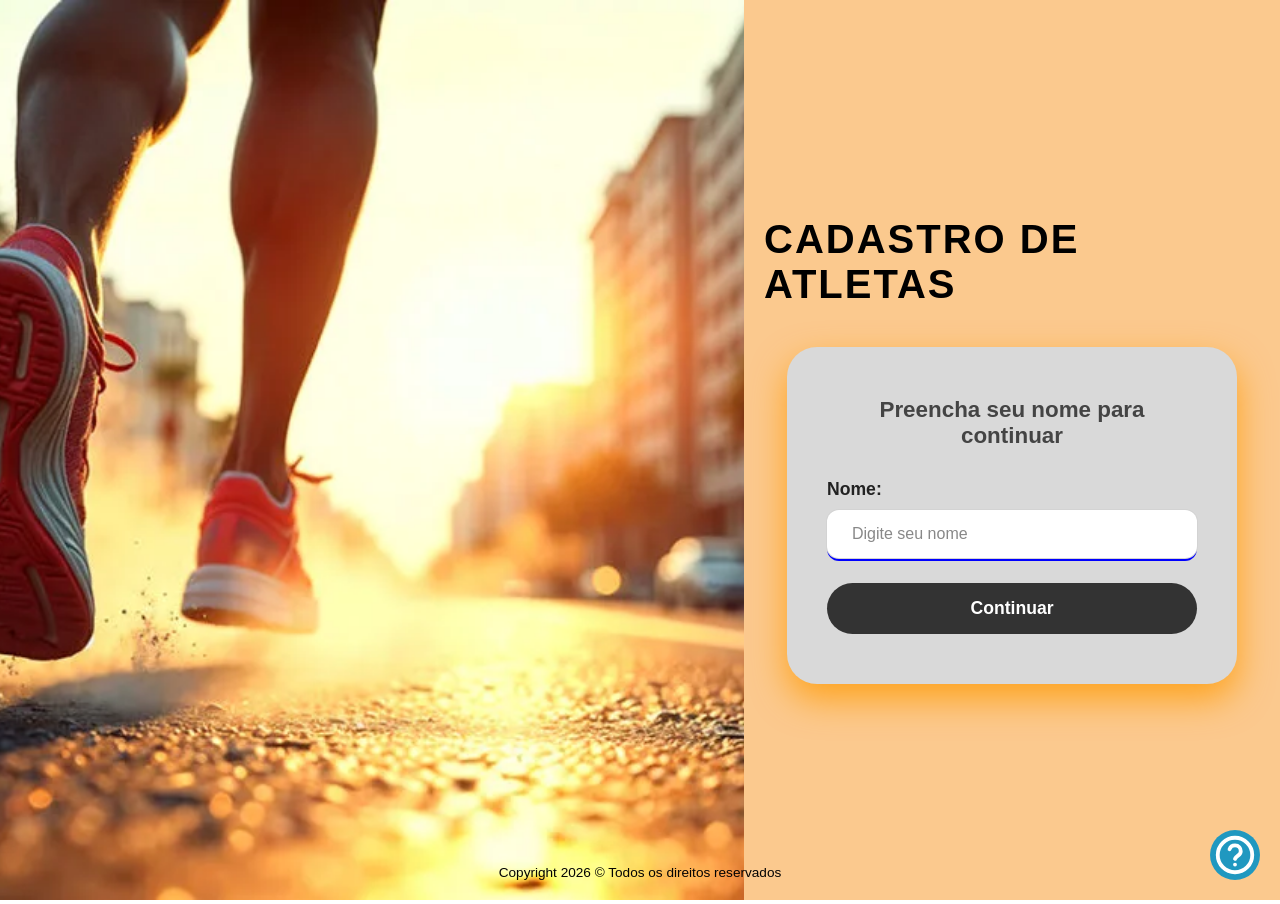
<file: index.html>
<!DOCTYPE html>
<html lang="pt-br">
<head>
    <meta charset="UTF-8">
    <meta name="viewport" content="width=device-width, initial-scale=1.0">
    <title>Cadastro de Atletas</title>
    <link rel="stylesheet" href="CSS/style.css">
</head>
<body>
    <div class="main-container">
        <div class="banner-side">
            <img src="img/Corrida-de-Rua-para-Iniciantes_-5-Dicas-Essenciais-para-Comecar-com-o-Pe-Direito-Banner-Site-1024x597.jpg.webp" alt="Atleta correndo">
        </div>

        <div class="form-side">
            <h1>Cadastro de Atletas</h1>
            
            <div class="form-card">
                <h2>Preencha seu nome para continuar</h2>
                
                <form id="cadastroForm">
                    <div class="input-group">
                        <label for="nome">Nome:</label>
                        <input type="text" id="nome" placeholder="Digite seu nome" required>
                    </div>
                    <button type="submit" id="btnContinuar">Continuar</button>
                </form>
            </div>
        </div>
    </div>

    <button id="btn-help" class="help">
        <img src="img/help.svg" alt="Help">
    </button>

    <div id="toast" class="toast-container">
        <span id="toast-message">Por favor, digite um nome válido</span>
    </div>

    <footer>
        Copyright 2026 © Todos os direitos reservados
    </footer>

    <script src="JAVA/java.js"></script>
</body>
</html>
</file>
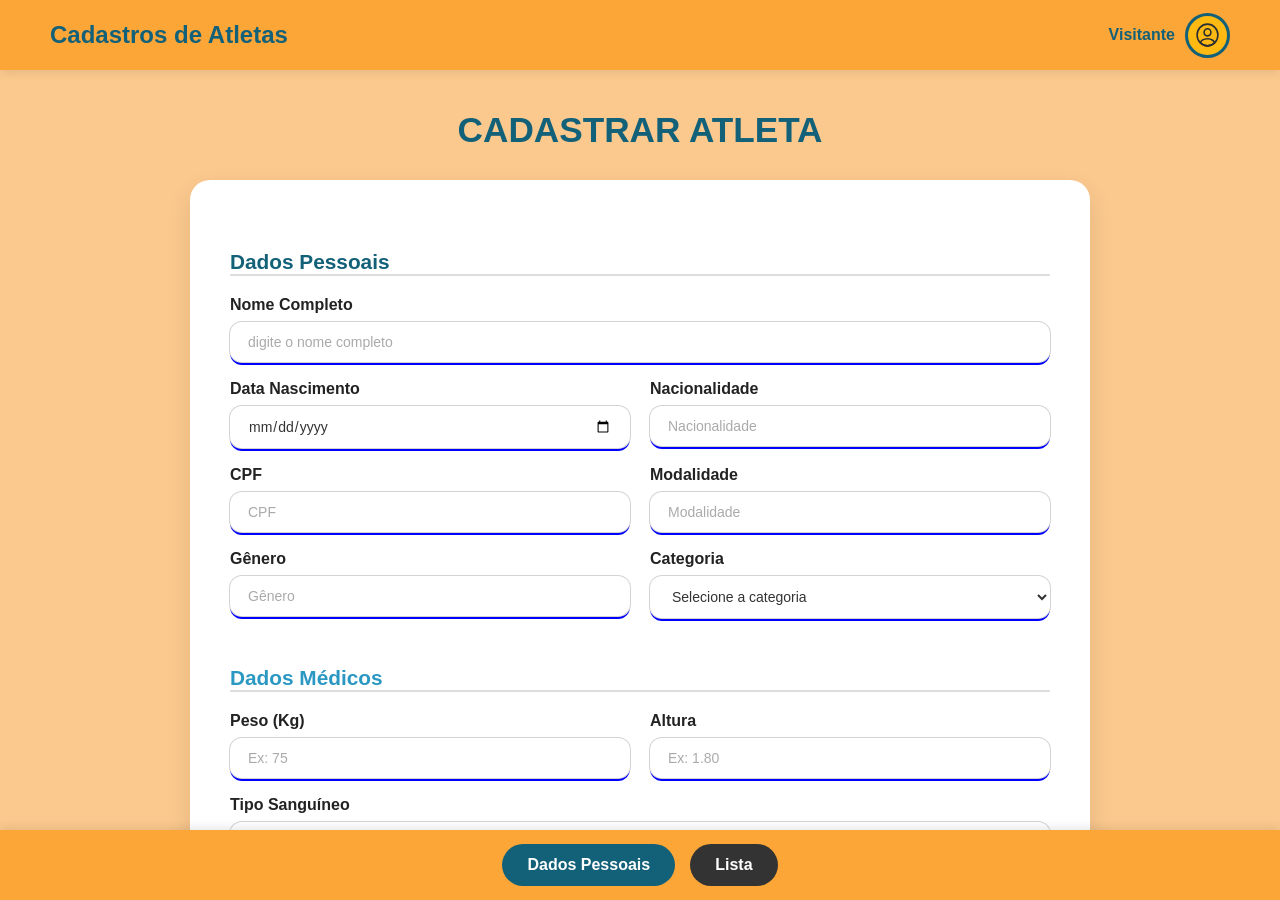
<file: Dados.html>
<!DOCTYPE html>
<html lang="pt-br">
<head>
    <meta charset="UTF-8">
    <meta name="viewport" content="width=device-width, initial-scale=1.0">
    <title>Cadastro de Atleta - Fullscreen</title>
    <link rel="stylesheet" href="CSS/Dados.css">
    <script src="JAVA/Dados.js"></script>
</head>
<body>
    <div class="main-fullscreen-container">
        <header class="header-fullscreen">
    <h1 class="header-title-fullscreen">Cadastros de Atletas</h1>
    
    <div class="user-profile-wrapper">
        <span id="nome-usuario-logado"></span>
        
        <div class="profile-menu-container">
            <div class="profile-icon-fullscreen" id="profile-icon-btn">
                <img src="img/profile-circle-svgrepo-com.svg" alt="Ícone de Perfil">
            </div>

            <div id="dropdown-perfil" class="dropdown-content">
                <p id="dropdown-nome-usuario"></p>
                <button id="btn-sair" class="btn-logout">SAIR</button>
            </div>
        </div>
    </div>
</header>

        <main class="main-content-fullscreen">
            
            <div id="tela-cadastro" style="display: flex; flex-direction: column; align-items: center; width: 100%;">
                <h2 class="form-main-title-fullscreen">Cadastrar Atleta</h2>

                <div class="registration-form-card">
                    <form id="cadastroFormFullscreen">
                        
                        <h3 class="form-section-title">Dados Pessoais</h3>
                        
                        <div class="input-group-fullscreen">
                            <label for="nomeAtleta">Nome Completo</label>
                            <input type="text" id="nomeAtleta" placeholder="digite o nome completo" required>
                        </div>

                        <div class="form-row">
                            <div class="input-group-fullscreen">
                                <label for="dtNascimento">Data Nascimento</label>
                                <input type="date" id="dtNascimento" required>
                            </div>
                            <div class="input-group-fullscreen">
                                <label for="nacionalidade">Nacionalidade</label>
                                <input type="text" id="nacionalidade" placeholder="Nacionalidade" required>
                            </div>
                        </div>

                        <div class="form-row">
                            <div class="input-group-fullscreen">
                                <label for="cpf">CPF</label>
                                <input type="text" id="cpf" placeholder="CPF" required>
                            </div>
                            <div class="input-group-fullscreen">
                                <label for="modalidade">Modalidade</label>
                                <input type="text" id="modalidade" placeholder="Modalidade" required>
                            </div>
                        </div>

                        <div class="form-row">
                            <div class="input-group-fullscreen">
                                <label for="genero">Gênero</label>
                                <input type="text" id="genero" placeholder="Gênero">
                            </div>
                            <div class="input-group-fullscreen">
                                <label for="categoriaAtleta">Categoria</label>
                                <select id="categoriaAtleta" required>
                                    <option value="" disabled selected>Selecione a categoria</option>
                                    <option>Sub-20</option>
                                    <option>Sub-23</option>
                                    <option>Sênior</option>
                                </select>
                            </div>
                        </div>

                        <h3 class="form-section-title doctors-section">Dados Médicos</h3>

                        <div class="form-row">
                            <div class="input-group-fullscreen">
                                <label for="pesoAtleta">Peso (Kg)</label>
                                <input type="number" id="pesoAtleta" placeholder="Ex: 75">
                            </div>
                            <div class="input-group-fullscreen">
                                <label for="alturaAtleta">Altura</label>
                                <input type="number" id="alturaAtleta" placeholder="Ex: 1.80" step="0.01">
                            </div>
                        </div>

                        <div class="input-group-fullscreen">
                            <label for="tipoSanguineoAtleta">Tipo Sanguíneo</label>
                            <select id="tipoSanguineoAtleta">
                                <option value="" disabled selected>Selecione um tipo sanguíneo</option>
                                <option value="A+">A+</option>
                                <option value="A-">A-</option>
                                <option value="B+">B+</option>
                                <option value="B-">B-</option>
                                <option value="AB+">AB+</option>
                                <option value="AB-">AB-</option>
                                <option value="O+">O+</option>
                                <option value="O-">O-</option>
                            </select>
                        </div>

                        <div class="input-group-fullscreen">
                            <label for="alergiasAtleta">Alergias</label>
                            <input type="text" id="alergiasAtleta" placeholder="Ex: Diporona, Loratadina, etc">
                        </div>

                        <div class="button-container-main">
                            <button type="submit" class="btn-cadastrar-principal">Finalizar Cadastro</button>
                        </div>
                    </form>
                </div>
            </div>

<div id="container-lista" style="display: none; width: 100%; flex-direction: column; align-items: center; padding-bottom: 100px;">
    <h2 class="form-main-title-fullscreen">Atletas Cadastrados</h2>
    
    <div class="table-responsive">
        <table class="tabela-atletas" id="tabela-atletas">
            <thead>
                <tr>
                    <th>Nome</th>
                    <th>Nacionalidade</th>
                    <th>Data de Nascimento</th>
                    <th>CPF</th>
                    <th>Modalidade</th>
                    <th>Gênero</th>
                    <th>Categoria</th>
                    <th>Peso</th>
                    <th>Altura</th>
                    <th>Tipo Sanguíneo</th>
                    <th>Alergias</th>
                    <th><img src="img/Lixeira.svg" alt="img" class="excluir-icon"></th>
                </tr>
            </thead>
            <tbody id="corpo-tabela">
                </tbody>
        </table>
    </div>
</div>

        </main>

        <footer class="footer-fullscreen">
            <div class="footer-buttons-container">
                <button id="btn-dados" class="footer-btn-fullscreen active-btn">Dados Pessoais</button>
                <button id="btn-lista" class="footer-btn-fullscreen">Lista</button>
            </div>
        </footer>
    </div>

<!-- Toast de Sucesso -->
 
    <div id="custom-toast" style="
    display: none;
    position: fixed;
    top: 20px;
    right: 20px;
    background-color: #136079;
    color: white;
    padding: 15px 25px;
    border-radius: 10px;
    box-shadow: 0 4px 12px rgba(0,0,0,0.2);
    z-index: 1000;
    font-family: sans-serif;
    border-left: 5px solid #fbc98e;
    animation: slideIn 0.5s ease-out;">
    Atleta cadastrado com sucesso!
</div>

<style>
@keyframes slideIn {
    from { transform: translateX(100%); opacity: 0; }
    to { transform: translateX(0); opacity: 1; }
}
</style>

</body>
</html>
</file>
<file: CSS/style.css>
/* Reset básico para remover margens padrão do navegador */
* {
    margin: 0;
    padding: 0;
    box-sizing: border-box;
    font-family: 'Segoe UI', Tahoma, Geneva, Verdana, sans-serif;
}

/* O body agora ocupa 100% da viewport */
body, html {
    height: 100%;
    width: 100%;
    overflow: hidden; /* Evita barras de rolagem desnecessárias */
}

.main-container {
    display: flex;
    width: 100vw;
    height: 100vh;
}

/* Lado Esquerdo: Imagem ocupando metade da tela */
.banner-side {
    flex: 1.5; /* Ocupa metade do espaço disponível */
    height: 100%;
}

.banner-side img {
    width: 100%;
    height: 100%;
    object-fit: cover; /* Garante que a imagem preencha o espaço sem distorcer */
}

/* Lado Direito: Área do formulário */
.form-side {
    flex: 1; /* Ocupa a outra metade */
    background-color: #fbc98e;
    display: flex;
    flex-direction: column;
    align-items: center;
    justify-content: center; /* Centraliza verticalmente o conteúdo */
    padding: 20px;
}

footer {
    position: absolute; /* Fixa o rodapé em relação ao lado pêssego */
    bottom: 20px; /* Distância da borda inferior */
    width: 100%;
    text-align: center;
    font-size: 0.85rem;
    color: #030303;
    font-weight: 500;
}

h1 {
    font-size: 2.5rem; /* Aumentado para telas maiores */
    margin-bottom: 40px;
    color: #000000;
    text-transform: uppercase;
    letter-spacing: 2px;

}

/* Card centralizado */
.form-card {
    background-color: #d9d9d9;
    padding: 50px 40px;
    border-radius: 30px;
    width: 100%;
    max-width: 450px; /* Largura máxima para não ficar largo demais em monitores UltraWide */
    box-shadow: 0 15px 35px rgba(255, 153, 0, 0.795);
    text-align: center;
}

h2 {
    font-size: 1.4rem;
    margin-bottom: 30px;
    color: #444;
}

/* --- Trecho a ser substituído no seu style.css --- */

.input-group {
    text-align: left;
    margin-bottom: 25px;
}

label {
    display: block;
    font-weight: 700; /* Negrito mais forte */
    margin-bottom: 10px;
    font-size: 1.1rem; /* Mantive o tamanho grande */
    color: #222; /* Cor mais escura, conforme a nova imagem */
}

input {
    width: 100%;
    /* Mantive o preenchimento generoso para preencher a tela */
    padding: 15px 25px; 
    
    /* MODIFICAÇÃO PRINCIPAL: Estilo conforme a nova imagem */
    border-radius: 12px; /* Cantos arredondados, mas não pílula */
    background-color: #ffffff; /* Fundo branco puro */
    color: #333; /* Texto de digitação escuro */
    font-size: 1rem; /* Mantive o tamanho */
    
    /* Efeito de Borda conforme a imagem de referência */
    /* 1. Removemos a borda padrão para criar uma customizada */
    border: none;
    
    /* 2. Criamos a borda dupla usando box-shadow:
       - Um shadow para a borda interna clara (borda superior/laterais)
       - Outro shadow para a borda externa azul (borda inferior)
    */
    box-shadow: 
        0 0 0 1px #d3d3d3, /* Borda interna fina cinza claro */
        0 3px 0 0 #0000ff; /* Borda externa inferior azul grossa */
        
    outline: none; /* Remove a borda azul padrão ao focar */
    transition: all 0.2s ease-in-out;
}

input::placeholder {
    color: #888; /* Mantive a cor do placeholder */
}

/* Efeito ao focar: vamos realçar o azul */
input:focus {
    box-shadow: 
        0 0 0 1px #0000ff, /* Borda interna muda para azul */
        0 3px 0 0 #0000ff; /* Borda inferior permanece azul */
}

button {
    width: 100%;
    padding: 15px;
    border-radius: 50px;
    border: none;
    background-color: #333;
    color: white;
    font-size: 1.1rem;
    font-weight: bold;
    cursor: pointer;
    transition: background-color 0.3s;
}

button:hover {
    background-color: #555;
}

/* Ajuste para dispositivos móveis (Celulares) */
@media (max-width: 768px) {
    .main-container {
        flex-direction: column; /* Empilha a imagem e o formulário */
    }
    
    .banner-side {
        height: 40vh; /* Imagem fica no topo ocupando 40% da altura */
    }
    
    .form-side {
        height: 60vh;
    }

    h1 {
        font-size: 1.8rem;
        margin-bottom: 20px;
    }
}

.help{
    display: flex;
    position: fixed;
    align-items: center;
    justify-content: center;
    bottom: 20px;
    right: 20px;
    padding: 2px;
    width: 50px;
    height: 50px;
    background-color:  rgb(32, 152, 192);
    border-radius: 50px;
    color: white;
    overflow: hidden; 

}
.help:hover{
    background-color: rgb(19, 96, 121);
    color: white;
    transition: 1s;
    cursor: pointer;
     width: 51px;
    height: 51px;
}
.help img {
  width: 100%;
  height: 100%;
  object-fit: cover;
  color: white;
}

/* Balão de mensagem (Toast)*/

.toast-container {
    visibility: hidden; /* Escondido por padrão */
    min-width: 250px;
    background-color: #ff9100e5; /* Vermelho para atenção */
    color: #fff;
    text-align: center;
    border-radius: 12px;
    padding: 16px;
    position: fixed;
    z-index: 1000;
    left: 50%;
    top: 30px; /* Aparece no topo */
    transform: translateX(-50%); /* Centraliza horizontalmente */
    font-weight: bold;
    box-shadow: 0 4px 15px rgba(0,0,0,0.2);
}

/* Classe que o JS vai adicionar para mostrar o balão */
.toast-container.show {
    visibility: visible;
    animation: fadein 0.5s, fadeout 0.5s 2.5s;
}

/* Animações */
@keyframes fadein {
    from { top: 0; opacity: 0; }
    to { top: 30px; opacity: 1; }
}

@keyframes fadeout {
    from { top: 30px; opacity: 1; }
    to { top: 0; opacity: 0; }
}
</file>
<file: CSS/Dados.css>
/* --- Reset básico --- */
* {
    margin: 0;
    padding: 0;
    box-sizing: border-box;
    font-family: 'Segoe UI', Tahoma, Geneva, Verdana, sans-serif;
}

body, html {
    height: 100%;
    width: 100%;
    overflow: hidden; /* Evita barras de rolagem desnecessárias */
}

/* --- Container Principal Fullscreen --- */
.main-fullscreen-container {
    display: flex;
    flex-direction: column; /* Organiza header, main e footer em coluna */
    height: 100vh; /* Altura total da tela */
    width: 100vw; /* Largura total da tela */
    background-color: #fbc98e; /* Cor de fundo */
}

/* --- Barra Superior --- */
.header-fullscreen {
    display: flex;
    justify-content: space-between;
    align-items: center;
    padding: 15px 50px;
    background-color: #fca637; /* Cor da barra superior */
    color: #136079;
    height: 70px;
    box-shadow: 0 2px 10px rgba(0,0,0,0.1);
}

.header-title-fullscreen {
    font-size: 1.5rem;
    font-weight: 700;
}

.profile-icon-fullscreen {
    width: 45px;
    height: 45px;
    background-color: #ffc400a8; /* Cor do ícone */
    border-radius: 50%;
    display: flex;
    justify-content: center;
    align-items: center;
    border: 3px solid #136079; /* Borda azul escura */
    cursor: pointer;
}

.profile-icon-fullscreen img {
    width: 65%;
    height: 65%;
}

.profile-icon-fullscreen:hover {
    background-color: #ffc400; /* Cor mais vibrante ao passar o mouse */
    border-color: #1a7fa0; /* Borda mais clara ao passar o mouse */
}

/* --- Conteúdo Principal --- */
.main-content-fullscreen {
    flex: 1; /* Ocupa o espaço restante da tela */
    padding: 40px;
    display: flex;
    flex-direction: column;
    align-items: center;
    overflow-y: auto; /* Permite rolagem se o formulário for muito grande */
}

.form-main-title-fullscreen {
    font-size: 2.2rem;
    color: #136079;
    text-transform: uppercase;
    margin-bottom: 30px;
    text-align: center;
}

/* O Quadro do Formulário */
.registration-form-card {
    background-color: #ffffff; /* Fundo branco puro */
    width: 90%;
    max-width: 900px; /* Limita a largura para não esparramar demais */
    padding: 40px;
    border-radius: 20px;
    box-shadow: 0 10px 25px rgba(0,0,0,0.1);
}

/* Estilo das seções (Dados Pessoais, Dados Médicos) */
.form-section-title {
    color: #136079;
    border-bottom: 2px solid #ddd;
    margin: 30px 0 20px 0;
    font-size: 1.3rem;
}

.form-section-title.doctors-section {
    color: #2b98c3; /* Azul mais claro para dados médicos */
}

/* Layout das linhas do formulário */
.form-row {
    display: flex;
    gap: 20px;
}

/* Estilo dos Inputs e Labels */
.input-group-fullscreen {
    flex: 1; /* Ocupa metade da linha */
    display: flex;
    flex-direction: column;
    margin-bottom: 18px;
}

label {
    font-weight: bold;
    margin-bottom: 8px;
    font-size: 1rem;
    color: #222;
}

input, select {
    width: 100%;
    padding: 12px 18px;
    border-radius: 12px; /* Arredondado */
    border: none;
    background-color: #ffffff;
    
    /* Efeito de Borda */
    border: none;
    box-shadow: 
        0 0 0 1px #d3d3d3, /* Borda interna fina cinza claro */
        0 3px 0 0 #0000ff; /* Borda externa inferior azul grossa */
        
    outline: none;
    font-size: 14px;
    color: #333;
    transition: all 0.2s ease;
}

input:focus, select:focus {
    box-shadow: 
        0 0 0 2px #0000ff, /* Borda interna azul ao focar */
        0 3px 0 0 #0000ff;
}

input::placeholder, select:disabled {
    color: #aaa;
}

/* --- Barra Inferior --- */
.footer-fullscreen {
    background-color: #fca637; /* Cor da barra inferior */
    height: 70px;
    display: flex;
    justify-content: center;
    align-items: center;
    box-shadow: 0 -2px 10px rgba(0,0,0,0.1);
}

.footer-buttons-container {
    display: flex;
    gap: 15px;
}

.footer-btn-fullscreen {
    padding: 12px 25px;
    border: none;
    background-color: #333333; /* Cinza escuro dos botões */
    color: white;
    border-radius: 50px; /* Bem arredondado 'pill' */
    font-weight: bold;
    font-size: 1rem;
    cursor: pointer;
    transition: background-color 0.3s;
}

.footer-btn-fullscreen:hover {
    background-color: #555;
}

/* Botão Ativo */
.footer-btn-fullscreen.active-btn {
    background-color: #136079; /* Azul do perfil para indicar ativo */
}

/* --- Responsividade para telas menores --- */
@media (max-width: 768px) {
    .header-fullscreen, .footer-fullscreen {
        padding: 15px 20px;
    }

    .form-row {
        flex-direction: column;
        gap: 0;
    }

    .registration-form-card {
        padding: 25px;
    }
}

/* Estilo do Botão Principal de Cadastro*/
.button-container-main {
    display: flex;
    justify-content: center;
    margin-top: 30px;
    width: 100%;
}

.btn-cadastrar-principal {
    background-color: #136079; /* Azul escuro do perfil/títulos */
    color: white;
    padding: 15px 50px;
    border: none;
    border-radius: 50px; /* Estilo pílula */
    font-size: 1.2rem;
    font-weight: bold;
    cursor: pointer;
    transition: all 0.3s ease;
    box-shadow: 0 4px 15px rgba(19, 96, 121, 0.3);
}

.btn-cadastrar-principal:hover {
    background-color: #1a7fa0;
    transform: translateY(-3px); /* Efeito de levante */
    box-shadow: 0 6px 20px rgba(19, 96, 121, 0.4);
}

.btn-cadastrar-principal:active {
    transform: translateY(0);
}

/* --- Estilização da Tabela de Atletas --- */
.table-responsive {
    width: 95%;
    max-width: 1200px;
    overflow-x: auto; /* Permite rolar para o lado em telas pequenas */
    background-color: white;
    border-radius: 15px;
    box-shadow: 0 10px 25px rgba(0,0,0,0.1);
}

.tabela-atletas {
    width: 100%;
    border-collapse: collapse;
    font-size: 0.9rem;
    text-align: left;
}

.tabela-atletas thead tr {
    background-color: #136079; /* Azul escuro do seu tema */
    color: #ffffff;
    text-align: left;
    font-weight: bold;
}

.tabela-atletas th, 
.tabela-atletas td {
    padding: 12px 15px;
    border-bottom: 1px solid #dddddd;
}

.tabela-atletas tbody tr {
    transition: background-color 0.2s;
}

/* Ajuste para telas menores */
@media (max-width: 1000px) {
    .tabela-atletas {
        font-size: 0.8rem;
    }
}

/* Container que envolve nome e ícone */
.user-profile-wrapper {
    display: flex;
    align-items: center;
    gap: 10px;
    position: relative;
}

#nome-usuario-logado {
    color: #136079; /* Azul combinando com o cabeçalho */
    font-weight: bold;
    font-size: 16px;
}

/* O container do ícone precisa de posição relativa para o dropdown alinhar com ele */
.profile-menu-container {
    position: relative;
}

.profile-icon-fullscreen {
    cursor: pointer;
    transition: transform 0.2s;
}

.profile-icon-fullscreen:hover {
    transform: scale(1.05);
}

/* A caixa branca (Dropdown) */
.dropdown-content {
    display: none; /* Escondido por padrão */
    position: absolute;
    top: 55px;
    right: 0;
    background-color: white;
    box-shadow: 0 4px 15px rgba(0,0,0,0.2);
    border-radius: 10px;
    padding: 15px;
    min-width: 160px;
    z-index: 1000;
    text-align: center;
    border: 1px solid #ddd;
}

#dropdown-nome-usuario {
    margin: 0 0 10px 0;
    font-weight: bold;
    color: #333;
    border-bottom: 1px solid #eee;
    padding-bottom: 10px;
}

/* Botão de Sair Vermelho */
.btn-logout {
    background-color: #d9534f;
    color: white;
    border: none;
    padding: 10px 20px;
    border-radius: 5px;
    cursor: pointer;
    width: 100%;
    font-weight: bold;
    transition: background-color 0.2s;
}

.btn-logout:hover {
    background-color: #c9302c;
}

/* Garante que a tabela ocupe o espaço correto sem sobras brancas nas pontas */
.tabela {
    width: 100%;
    border-collapse: collapse; /* Une as bordas para não haver espaços vazios */
    background-color: white;
    border-radius: 8px;
    overflow: hidden; /* Garante que as bordas arredondadas funcionem */
}

/* Estilo do cabeçalho para separar as informações */
.tabela thead th {
    background-color: #136079;
    color: white;
    padding: 15px;
    text-align: center;
    font-size: 0.85rem;
    border-right: 1px solid rgba(255, 255, 255, 0.1); /* Linha divisória fina no topo */
}

/* Remove a borda direita do último item (Ações/Excluir) */
.tabela thead th:last-child, 
.tabela tbody td:last-child {
    border-right: none;
}

/* Efeito ao passar o mouse na linha para facilitar a leitura */
.tabela tbody tr:hover {
    background-color: #f9f9f9;
}

/* Ajuste específico do botão de excluir para não deformar a célula */
.btn-excluir-tabela {
    background-color: #d9534f;
    color: white;
    border: none;
    border-radius: 4px;
    cursor: pointer;
    font-size: 12px;
    transition: background-color 0.3s;
}

.btn-excluir-tabela:hover {
    background-color: #c9302c;
}

/* Estilo do ícone de excluir */
img.excluir-icon {
    width: 22px;
    height: 22px;
}
</file>
